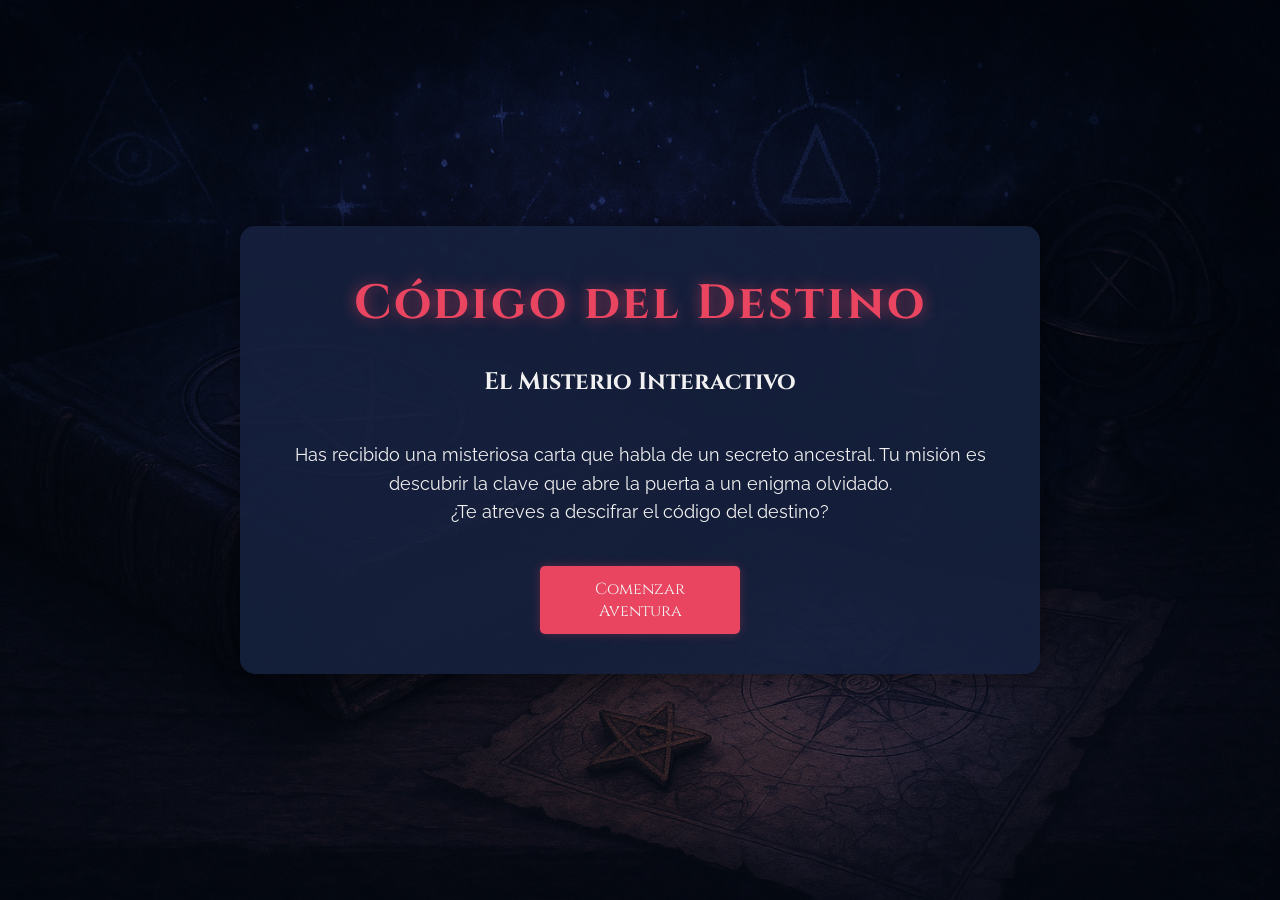
<file: index.html>
<!DOCTYPE html>
<html lang="es">
<head>
    <meta charset="UTF-8">
    <meta name="viewport" content="width=device-width, initial-scale=1.0">
    <title>Código del Destino: El Misterio Interactivo</title>
    <link rel="stylesheet" href="css/styles.css">
    <link rel="icon" href="images/favicon.ico" type="image/x-icon">
</head>
<body>
    <div class="container">
        <div class="welcome-screen">
            <h1 class="title">Código del Destino</h1>
            <h2 class="subtitle">El Misterio Interactivo</h2>
            
            <div class="intro-text">
                <p>Has recibido una misteriosa carta que habla de un secreto ancestral. Tu misión es descubrir la clave que abre la puerta a un enigma olvidado.</p>
                <p>¿Te atreves a descifrar el código del destino?</p>
            </div>
            
            <button id="start-btn" class="btn">Comenzar Aventura</button>
        </div>
        
        <!-- Contenedor para los capítulos que se cargarán dinámicamente -->
        <div id="chapter-container" class="hidden"></div>
    </div>

    <script src="js/script.js"></script>
</body>
</html>
</file>
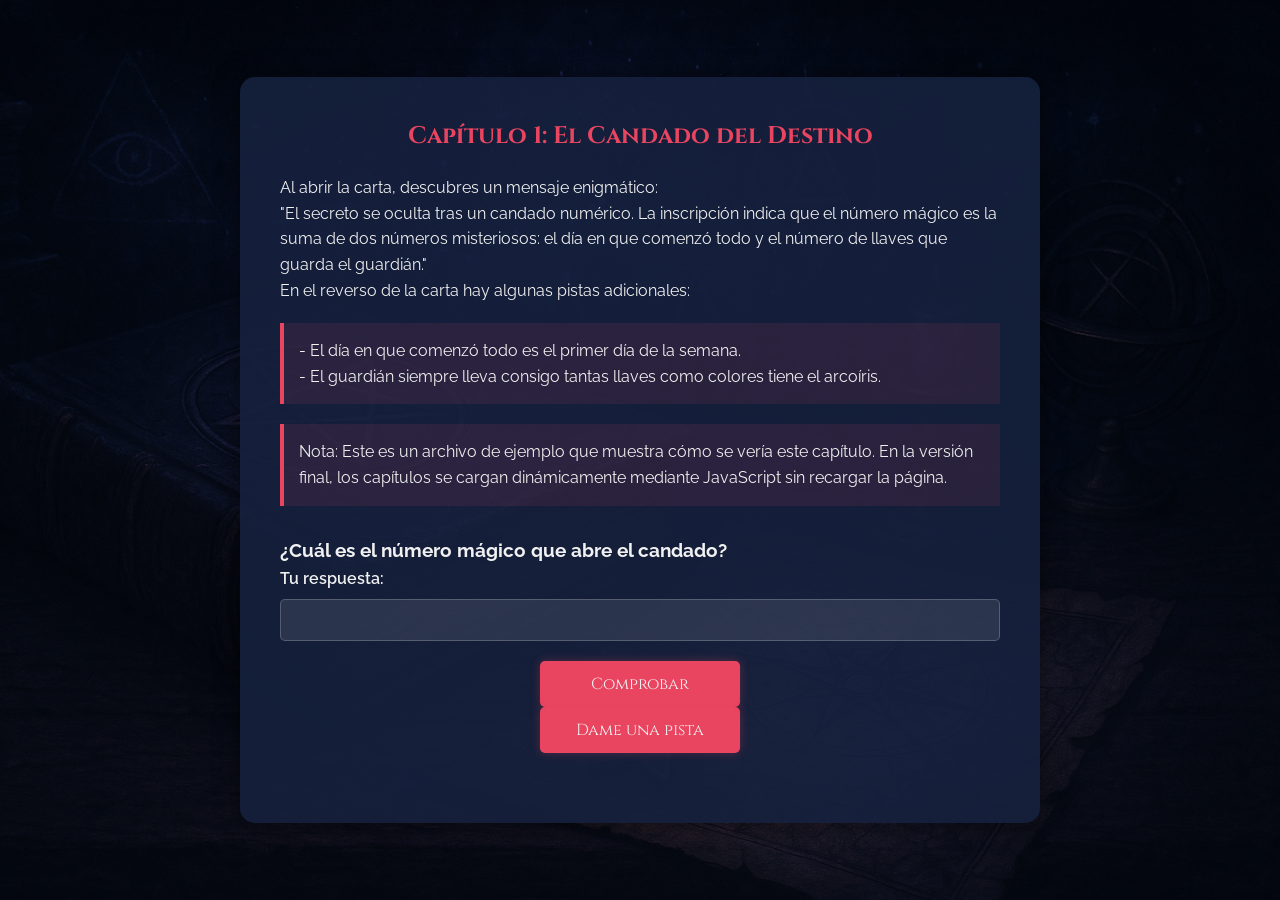
<file: chapters/chapter1.html>
<!DOCTYPE html>
<html lang="es">
<head>
    <meta charset="UTF-8">
    <meta name="viewport" content="width=device-width, initial-scale=1.0">
    <title>Capítulo 1: El Candado del Destino - Código del Destino</title>
    <link rel="stylesheet" href="../css/styles.css">
    <style>
        /* Animación para las letras de las pistas */
        .hint-animated p {
            overflow: hidden;
            white-space: nowrap;
            margin: 0;
            opacity: 0;
        }
        
        .hint-animated p:first-child {
            animation: revealText 1.5s forwards 0.5s, floatText 3s ease-in-out infinite 2s;
        }
        
        .hint-animated p:last-child {
            animation: revealText 1.5s forwards 2.5s, floatText 3s ease-in-out infinite 4s;
        }
        
        @keyframes revealText {
            from {
                width: 0;
                opacity: 0;
            }
            to {
                width: 100%;
                opacity: 1;
            }
        }
        
        @keyframes floatText {
            0%, 100% {
                transform: translateY(0) translateX(0);
                text-shadow: 0 0 5px rgba(233, 69, 96, 0.6);
            }
            25% {
                transform: translateY(-3px) translateX(2px);
                text-shadow: 0 0 8px rgba(233, 69, 96, 0.8);
            }
            75% {
                transform: translateY(3px) translateX(-2px);
                text-shadow: 0 0 8px rgba(233, 69, 96, 0.8);
            }
        }
    </style>
</head>
<body>
    <div class="container">
        <div class="chapter">
            <h2 class="chapter-title">Capítulo 1: El Candado del Destino</h2>
            
            <div class="chapter-content">
                <p>Al abrir la carta, descubres un mensaje enigmático:</p>
                <blockquote>"El secreto se oculta tras un candado numérico. La inscripción indica que el número mágico es la suma de dos números misteriosos: el día en que comenzó todo y el número de llaves que guarda el guardián."</blockquote>
                <p>En el reverso de la carta hay algunas pistas adicionales:</p>
                <div class="hint hint-animated">
                    <p>- El día en que comenzó todo es el primer día de la semana.</p>
                    <p>- El guardián siempre lleva consigo tantas llaves como colores tiene el arcoíris.</p>
                </div>
                
                <div class="hint">
                    <p>Nota: Este es un archivo de ejemplo que muestra cómo se vería este capítulo. En la versión final, los capítulos se cargan dinámicamente mediante JavaScript sin recargar la página.</p>
                </div>
            </div>
            
            <div class="puzzle-form">
                <h3>¿Cuál es el número mágico que abre el candado?</h3>
                <form id="puzzle-form">
                    <div class="form-group">
                        <label for="puzzle-answer">Tu respuesta:</label>
                        <input type="number" id="puzzle-answer" name="puzzle-answer" required>
                    </div>
                    <button type="submit" class="btn">Comprobar</button>
                </form>
                <div id="feedback" class="feedback hidden"></div>
                <div class="hint-section">
                    <button id="hint-btn" class="btn btn-secondary">Dame una pista</button>
                    <p id="hint-text" class="hint hidden"></p>
                </div>
            </div>
        </div>
    </div>

    <script>
        // Script básico para demostración
        document.addEventListener('DOMContentLoaded', () => {
            const puzzleForm = document.getElementById('puzzle-form');
            const feedback = document.getElementById('feedback');
            const hintBtn = document.getElementById('hint-btn');
            const hintText = document.getElementById('hint-text');
            
            const hints = [
                "Piensa en los días de la semana desde una perspectiva bíblica o tradicional.",
                "¿Cuántos colores tiene un arcoíris completo?",
                "La suma de ambos números te dará la respuesta."
            ];
            
            let hintIndex = 0;
            
            // Manejar envío del formulario
            puzzleForm.addEventListener('submit', (e) => {
                e.preventDefault();
                const userAnswer = parseInt(document.getElementById('puzzle-answer').value);
                const correctAnswer = 14; // 7 (colores del arcoíris) + 7 (domingo, primer día de la semana)
                
                feedback.classList.remove('hidden', 'success', 'error');
                
                if (userAnswer === correctAnswer) {
                    feedback.classList.add('success');
                    feedback.textContent = '¡Correcto! Has resuelto el enigma. En el juego completo, esto te llevaría al siguiente capítulo.';
                } else {
                    feedback.classList.add('error');
                    if (userAnswer < correctAnswer) {
                        feedback.textContent = 'Incorrecto. El número que buscas es mayor.';
                    } else {
                        feedback.textContent = 'Incorrecto. El número que buscas es menor.';
                    }
                }
            });
            
            // Mostrar pistas con animación tipo código César
            hintBtn.addEventListener('click', () => {
                const hint = hints[hintIndex % hints.length];
                
                // Animar la aparición de las letras como en el código César, pero más rápido
                let animatedHtml = '';
                for (let i = 0; i < hint.length; i++) {
                    const char = hint[i];
                    // Se usa un retraso más corto para una animación más rápida
                    animatedHtml += `<span class="cipher-animated" style="--char-index: ${i}">${char}</span>`;
                }
                
                hintText.innerHTML = animatedHtml;
                hintText.classList.remove('hidden');
                hintIndex++;
            });
        });
    </script>
</body>
</html>
</file>
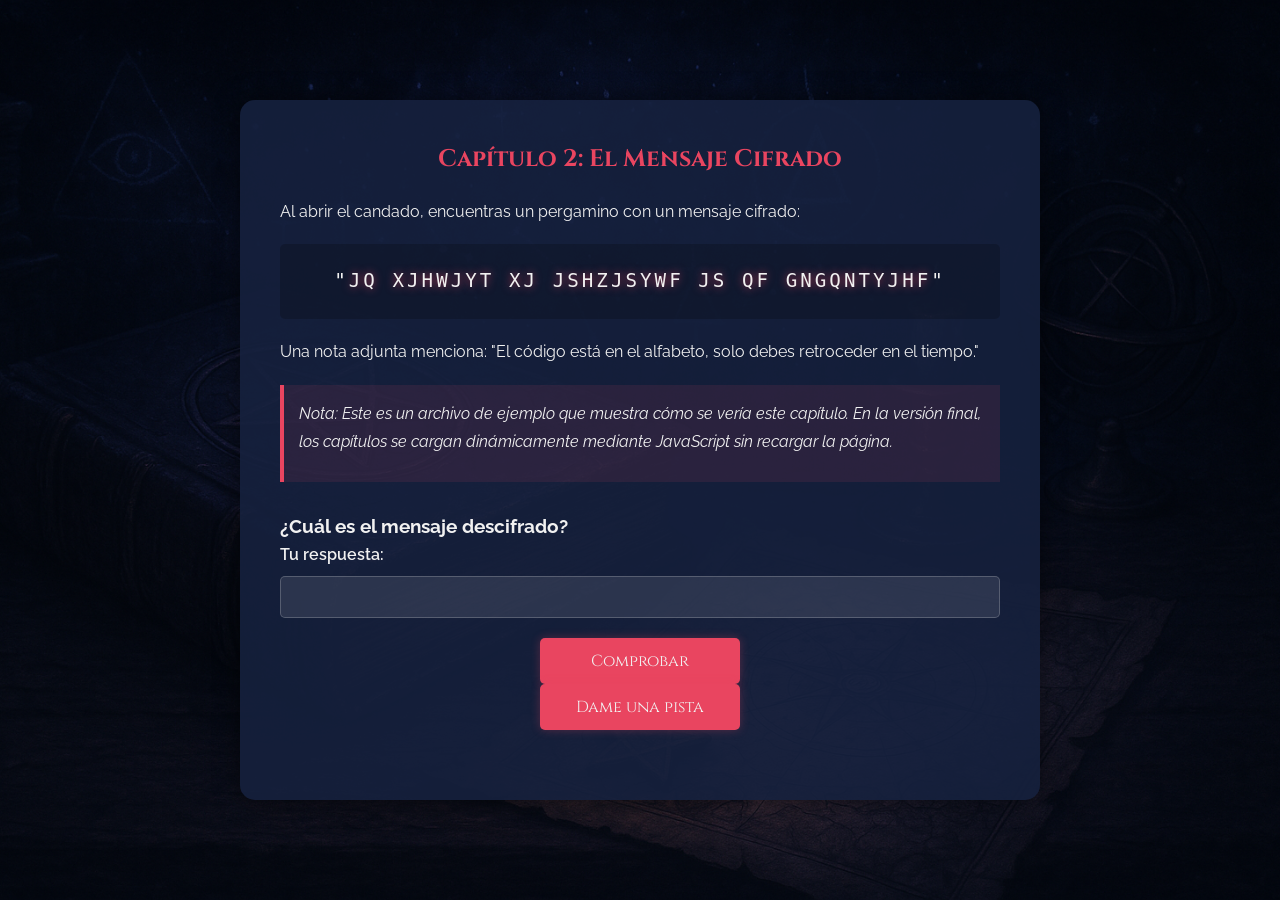
<file: chapters/chapter2.html>
<!DOCTYPE html>
<html lang="es">
<head>
    <meta charset="UTF-8">
    <meta name="viewport" content="width=device-width, initial-scale=1.0">
    <title>Capítulo 2: El Mensaje Cifrado - Código del Destino</title>
    <link rel="stylesheet" href="../css/styles.css">
    <style>
        /* Estilos específicos para este capítulo */
        .cipher-text {
            font-family: monospace;
            letter-spacing: 3px;
            font-size: 1.2rem;
            text-align: center;
            padding: 20px;
            background-color: rgba(0, 0, 0, 0.2);
            border-radius: 5px;
            margin: 20px 0;
        }
    </style>
</head>
<body>
    <div class="container">
        <div class="chapter">
            <h2 class="chapter-title">Capítulo 2: El Mensaje Cifrado</h2>
            
            <div class="chapter-content">
                <p>Al abrir el candado, encuentras un pergamino con un mensaje cifrado:</p>
                
                <div class="cipher-text" id="cipher-message">
                    "JQ XJHWJYT XJ JSHZJSYWF JS QF GNGQNTYJHF"
                </div>
                
                <p>Una nota adjunta menciona: "El código está en el alfabeto, solo debes retroceder en el tiempo."</p>
                
                <div class="hint hint-animated">
                    <p>Nota: Este es un archivo de ejemplo que muestra cómo se vería este capítulo. En la versión final, los capítulos se cargan dinámicamente mediante JavaScript sin recargar la página.</p>
                </div>
            </div>
            
            <div class="puzzle-form">
                <h3>¿Cuál es el mensaje descifrado?</h3>
                <form id="puzzle-form">
                    <div class="form-group">
                        <label for="puzzle-answer">Tu respuesta:</label>
                        <input type="text" id="puzzle-answer" name="puzzle-answer" required>
                    </div>
                    <button type="submit" class="btn">Comprobar</button>
                </form>
                <div id="feedback" class="feedback hidden"></div>
                <div class="hint-section">
                    <button id="hint-btn" class="btn btn-secondary">Dame una pista</button>
                    <p id="hint-text" class="hint hidden"></p>
                </div>
            </div>
        </div>
    </div>

    <script>
        // Script básico para demostración
        document.addEventListener('DOMContentLoaded', () => {
            const puzzleForm = document.getElementById('puzzle-form');
            const feedback = document.getElementById('feedback');
            const hintBtn = document.getElementById('hint-btn');
            const hintText = document.getElementById('hint-text');
            
            const hints = [
                "Este es un cifrado César, donde cada letra se desplaza un número fijo de posiciones.",
                "Retroceder en el tiempo sugiere mover las letras hacia atrás en el alfabeto.",
                "Prueba desplazando cada letra 5 posiciones hacia atrás."
            ];
            
            let hintIndex = 0;
            
            // Manejar envío del formulario
            puzzleForm.addEventListener('submit', (e) => {
                e.preventDefault();
                const userAnswer = document.getElementById('puzzle-answer').value.trim().toLowerCase();
                const correctAnswer = "el secreto se encuentra en la biblioteca";
                
                feedback.classList.remove('hidden', 'success', 'error');
                
                if (userAnswer === correctAnswer) {
                    feedback.classList.add('success');
                    feedback.textContent = '¡Correcto! Has resuelto el enigma. En el juego completo, esto te llevaría al siguiente capítulo.';
                } else {
                    feedback.classList.add('error');
                    feedback.textContent = 'Incorrecto. Inténtalo de nuevo.';
                }
            });
            
            // Mostrar pistas
            hintBtn.addEventListener('click', () => {
                hintText.textContent = hints[hintIndex % hints.length];
                hintText.classList.remove('hidden');
                hintIndex++;
            });
            
            // Animar el mensaje cifrado
            const cipherMessage = document.getElementById('cipher-message');
            const text = cipherMessage.textContent.trim();
            let animatedHtml = '';
            
            for (let i = 0; i < text.length; i++) {
                const char = text[i];
                if (char === ' ' || char === '"') {
                    animatedHtml += char;
                } else {
                    animatedHtml += `<span class="cipher-animated" style="--char-index: ${i}">${char}</span>`;
                }
            }
            
            cipherMessage.innerHTML = animatedHtml;
        });
    </script>
</body>
</html>
</file>
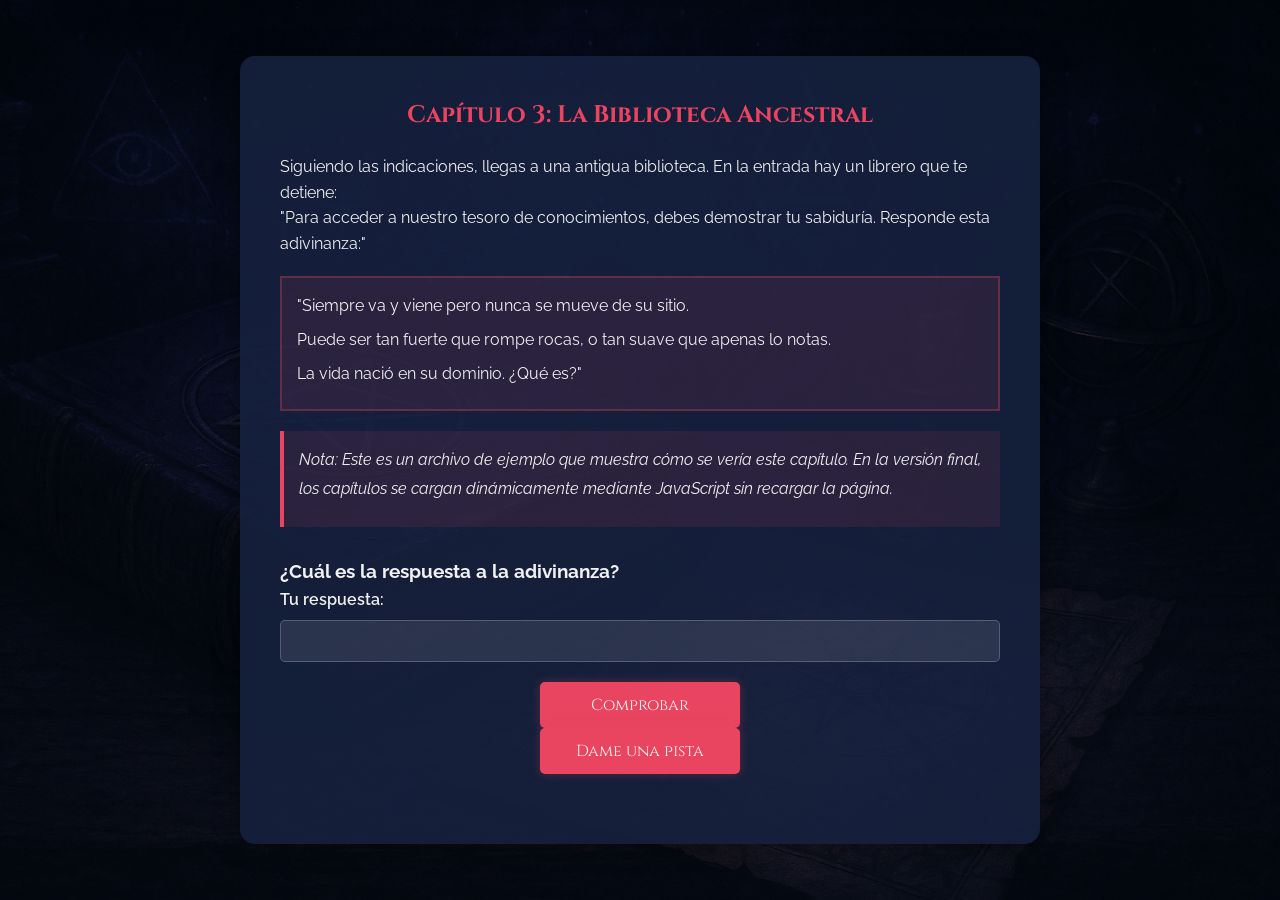
<file: chapters/chapter3.html>
<!DOCTYPE html>
<html lang="es">
<head>
    <meta charset="UTF-8">
    <meta name="viewport" content="width=device-width, initial-scale=1.0">
    <title>Capítulo 3: La Biblioteca Ancestral - Código del Destino</title>
    <link rel="stylesheet" href="../css/styles.css">
    <style>
        /* Animación para las letras de las pistas */
        .hint-animated p {
            overflow: hidden;
            white-space: nowrap;
            margin: 0;
            opacity: 0;
            margin-bottom: 8px; /* Añadir espacio entre párrafos */
        }
        
        .hint-animated p:first-child {
            animation: revealText 1.5s forwards 0.5s, floatText 3s ease-in-out infinite 2s;
        }
        
        .hint-animated p:nth-child(2) {
            animation: revealText 1.5s forwards 1.5s, floatText 3s ease-in-out infinite 3s;
            display: block !important; /* Forzar que se muestre */
            position: relative; /* Asegurar posicionamiento */
            z-index: 2; /* Mayor z-index para asegurar visibilidad */
        }
        
        .hint-animated p:last-child {
            animation: revealText 1.5s forwards 2.5s, floatText 3s ease-in-out infinite 4s;
        }
        
        /* Contenedor especial para la adivinanza */
        .adivinanza {
            border: 2px solid rgba(233, 69, 96, 0.3);
            padding: 15px !important;
            background-color: rgba(233, 69, 96, 0.1);
            margin-bottom: 20px;
        }
        
        @keyframes revealText {
            from {
                width: 0;
                opacity: 0;
            }
            to {
                width: 100%;
                opacity: 1;
            }
        }
        
        @keyframes floatText {
            0%, 100% {
                transform: translateY(0) translateX(0);
                text-shadow: 0 0 5px rgba(233, 69, 96, 0.6);
            }
            25% {
                transform: translateY(-3px) translateX(2px);
                text-shadow: 0 0 8px rgba(233, 69, 96, 0.8);
            }
            75% {
                transform: translateY(3px) translateX(-2px);
                text-shadow: 0 0 8px rgba(233, 69, 96, 0.8);
            }
        }
    </style>
</head>
<body>
    <div class="container">
        <div class="chapter">
            <h2 class="chapter-title">Capítulo 3: La Biblioteca Ancestral</h2>
            
            <div class="chapter-content">
                <p>Siguiendo las indicaciones, llegas a una antigua biblioteca. En la entrada hay un librero que te detiene:</p>
                <blockquote>"Para acceder a nuestro tesoro de conocimientos, debes demostrar tu sabiduría. Responde esta adivinanza:"</blockquote>
                <div class="hint hint-animated adivinanza">
                    <p>"Siempre va y viene pero nunca se mueve de su sitio.</p>
                    <p>Puede ser tan fuerte que rompe rocas, o tan suave que apenas lo notas.</p>
                    <p>La vida nació en su dominio. ¿Qué es?"</p>
                </div>
                
                <div class="hint hint-animated">
                    <p>Nota: Este es un archivo de ejemplo que muestra cómo se vería este capítulo. En la versión final, los capítulos se cargan dinámicamente mediante JavaScript sin recargar la página.</p>
                </div>
            </div>
            
            <div class="puzzle-form">
                <h3>¿Cuál es la respuesta a la adivinanza?</h3>
                <form id="puzzle-form">
                    <div class="form-group">
                        <label for="puzzle-answer">Tu respuesta:</label>
                        <input type="text" id="puzzle-answer" name="puzzle-answer" required>
                    </div>
                    <button type="submit" class="btn">Comprobar</button>
                </form>
                <div id="feedback" class="feedback hidden"></div>
                <div class="hint-section">
                    <button id="hint-btn" class="btn btn-secondary">Dame una pista</button>
                    <p id="hint-text" class="hint hidden"></p>
                </div>
            </div>
        </div>
    </div>

    <script>
        // Script básico para demostración
        document.addEventListener('DOMContentLoaded', () => {
            const puzzleForm = document.getElementById('puzzle-form');
            const feedback = document.getElementById('feedback');
            const hintBtn = document.getElementById('hint-btn');
            const hintText = document.getElementById('hint-text');
            
            const hints = [
                "Piensa en elementos naturales que tienen movimiento pero permanecen en su lugar.",
                "Este elemento puede ser muy poderoso, pero también tranquilo.",
                "Es un gran cuerpo de agua."
            ];
            
            let hintIndex = 0;
            
            // Manejar envío del formulario
            puzzleForm.addEventListener('submit', (e) => {
                e.preventDefault();
                const userAnswer = document.getElementById('puzzle-answer').value.trim().toLowerCase();
                const acceptedAnswers = ["el mar", "mar", "océano", "oceano", "ocean", "agua", "olas"];
                
                feedback.classList.remove('hidden', 'success', 'error');
                
                if (acceptedAnswers.includes(userAnswer)) {
                    feedback.classList.add('success');
                    feedback.textContent = '¡Correcto! Has resuelto el enigma. En el juego completo, esto te llevaría al siguiente capítulo.';
                } else {
                    feedback.classList.add('error');
                    feedback.textContent = 'Incorrecto. Inténtalo de nuevo.';
                }
            });
            
            // Mostrar pistas con animación tipo código César
            hintBtn.addEventListener('click', () => {
                const hint = hints[hintIndex % hints.length];
                
                // Animar la aparición de las letras como en el código César, pero más rápido
                let animatedHtml = '';
                for (let i = 0; i < hint.length; i++) {
                    const char = hint[i];
                    // Se usa un retraso más corto para una animación más rápida
                    animatedHtml += `<span class="cipher-animated" style="--char-index: ${i}">${char}</span>`;
                }
                
                hintText.innerHTML = animatedHtml;
                hintText.classList.remove('hidden');
                hintIndex++;
            });
        });
    </script>
</body>
</html>
</file>
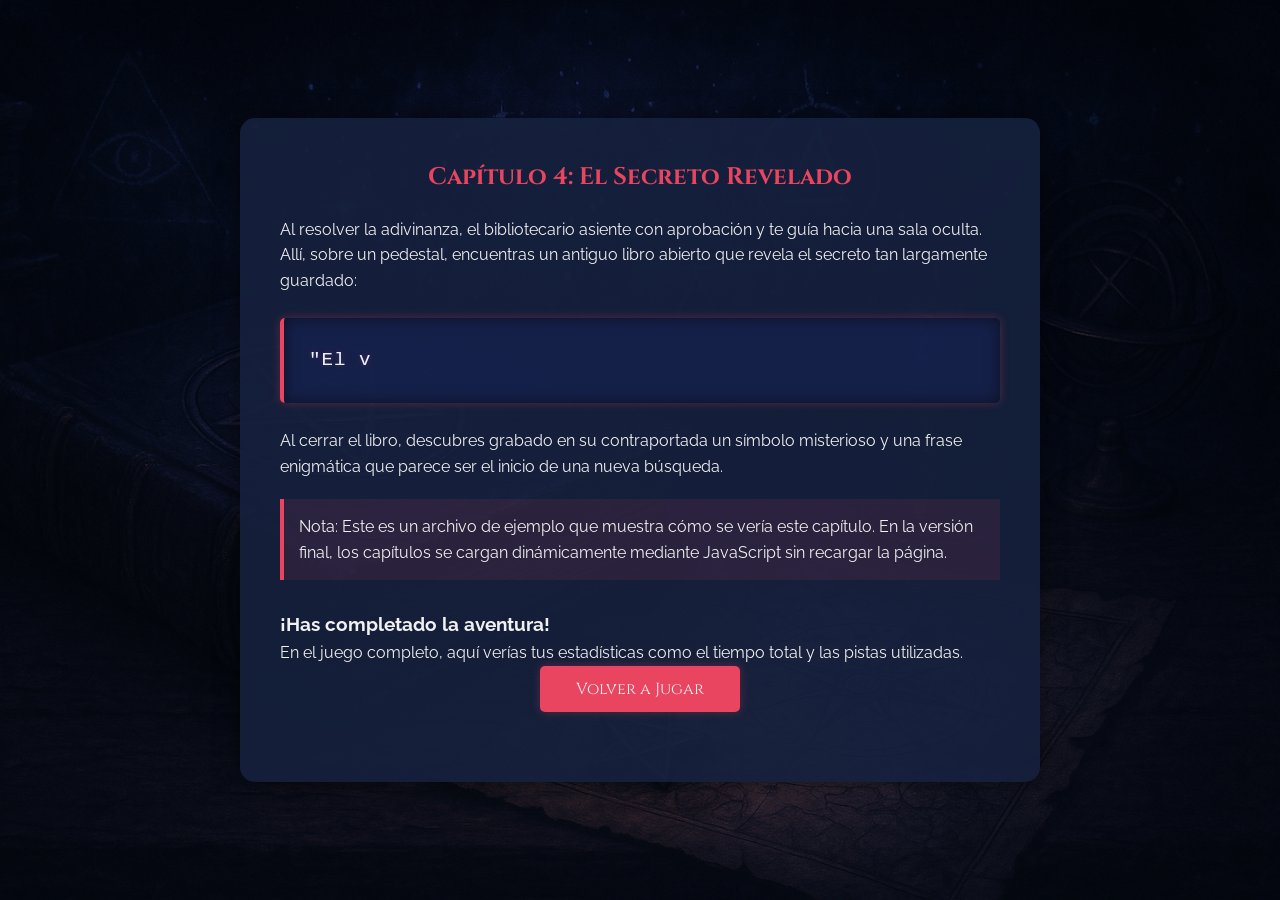
<file: chapters/chapter4.html>
<!DOCTYPE html>
<html lang="es">
<head>
    <meta charset="UTF-8">
    <meta name="viewport" content="width=device-width, initial-scale=1.0">
    <title>Capítulo 4: El Secreto Revelado - Código del Destino</title>
    <link rel="stylesheet" href="../css/styles.css">
</head>
<body>
    <div class="container">
        <div class="chapter">
            <h2 class="chapter-title">Capítulo 4: El Secreto Revelado</h2>
            
            <div class="chapter-content">
                <p>Al resolver la adivinanza, el bibliotecario asiente con aprobación y te guía hacia una sala oculta. Allí, sobre un pedestal, encuentras un antiguo libro abierto que revela el secreto tan largamente guardado:</p>
                
                <blockquote class="typewriter important-message" id="final-message">"El verdadero tesoro no es el oro ni las joyas, sino el conocimiento. Has demostrado ser digno de este legado. Tu búsqueda por la verdad apenas comienza, pero has dado el primer paso. El código final te espera en el próximo capítulo de tu aventura..."</blockquote>
                
                <p>Al cerrar el libro, descubres grabado en su contraportada un símbolo misterioso y una frase enigmática que parece ser el inicio de una nueva búsqueda.</p>
                
                <div class="hint">
                    <p>Nota: Este es un archivo de ejemplo que muestra cómo se vería este capítulo. En la versión final, los capítulos se cargan dinámicamente mediante JavaScript sin recargar la página.</p>
                </div>
            </div>
            
            <div class="game-stats">
                <h3>¡Has completado la aventura!</h3>
                <p>En el juego completo, aquí verías tus estadísticas como el tiempo total y las pistas utilizadas.</p>
                <button id="restart-btn" class="btn">Volver a Jugar</button>
            </div>
        </div>
    </div>

    <script>
        // Script básico para demostración
        document.addEventListener('DOMContentLoaded', () => {
            const restartBtn = document.getElementById('restart-btn');
            const finalMessage = document.getElementById('final-message');
            
            // Simular el efecto de escritura del mensaje final
            function revealFinalMessage(element) {
                const text = element.textContent;
                element.textContent = '';
                element.style.opacity = '1';
                
                let i = 0;
                const speed = 50; // velocidad de escritura en milisegundos
                
                function typeWriter() {
                    if (i < text.length) {
                        element.textContent += text.charAt(i);
                        i++;
                        setTimeout(typeWriter, speed);
                    } else {
                        // Añadir brillo pulsante cuando termina de escribir
                        element.classList.add('reveal-complete');
                    }
                }
                
                setTimeout(() => {
                    typeWriter();
                }, 1000); // retraso antes de comenzar a escribir
            }
            
            // Iniciar la animación de escritura
            revealFinalMessage(finalMessage);
            
            // Evento para el botón de reinicio
            restartBtn.addEventListener('click', () => {
                window.location.href = '../index.html';
            });
        });
    </script>
</body>
</html>
</file>
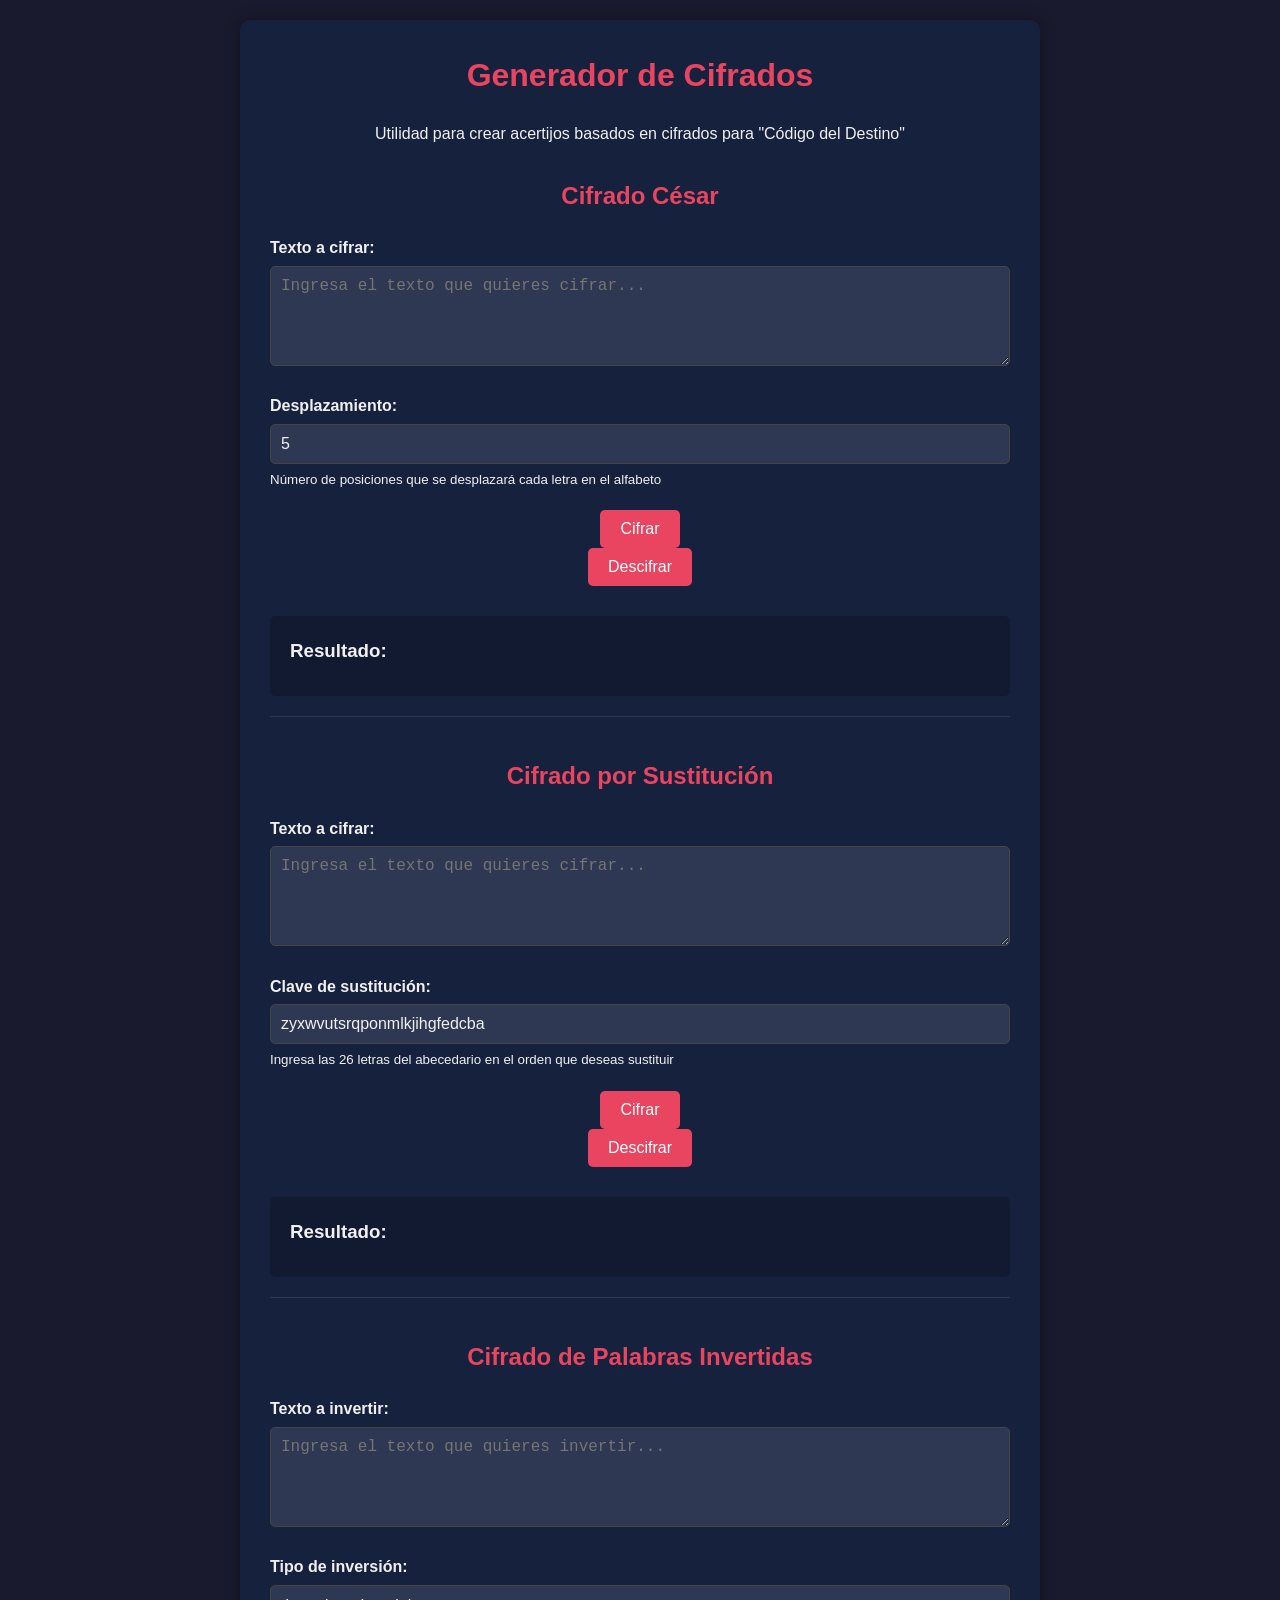
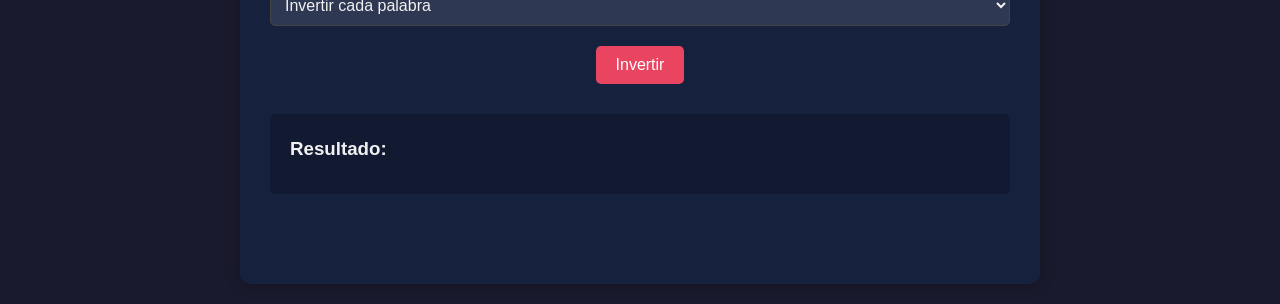
<file: utils/cipher-generator.html>
<!DOCTYPE html>
<html lang="es">
<head>
    <meta charset="UTF-8">
    <meta name="viewport" content="width=device-width, initial-scale=1.0">
    <title>Generador de Cifrados - Código del Destino</title>
    <style>
        :root {
            --primary-color: #1a1a2e;
            --secondary-color: #16213e;
            --accent-color: #e94560;
            --text-color: #f1f1f1;
        }
        
        * {
            margin: 0;
            padding: 0;
            box-sizing: border-box;
        }
        
        body {
            font-family: 'Arial', sans-serif;
            background-color: var(--primary-color);
            color: var(--text-color);
            padding: 20px;
            line-height: 1.6;
        }
        
        .container {
            max-width: 800px;
            margin: 0 auto;
            background-color: var(--secondary-color);
            padding: 30px;
            border-radius: 10px;
            box-shadow: 0 0 15px rgba(0, 0, 0, 0.3);
        }
        
        h1, h2 {
            color: var(--accent-color);
            margin-bottom: 20px;
            text-align: center;
        }
        
        .form-group {
            margin-bottom: 20px;
        }
        
        label {
            display: block;
            margin-bottom: 5px;
            font-weight: bold;
        }
        
        input, textarea, select {
            width: 100%;
            padding: 10px;
            border: 1px solid #444;
            background-color: rgba(255, 255, 255, 0.1);
            color: var(--text-color);
            border-radius: 5px;
            font-size: 16px;
        }
        
        textarea {
            min-height: 100px;
            font-family: monospace;
        }
        
        button {
            background-color: var(--accent-color);
            color: white;
            border: none;
            padding: 10px 20px;
            font-size: 16px;
            cursor: pointer;
            border-radius: 5px;
            display: block;
            margin: 0 auto;
            transition: background-color 0.3s;
        }
        
        button:hover {
            background-color: #d13e57;
        }
        
        .output {
            margin-top: 30px;
            padding: 20px;
            background-color: rgba(0, 0, 0, 0.2);
            border-radius: 5px;
        }
        
        .output h3 {
            margin-bottom: 10px;
        }
        
        .cipher-text {
            font-family: monospace;
            letter-spacing: 2px;
            word-break: break-all;
        }
        
        .section {
            margin-bottom: 40px;
            border-bottom: 1px solid rgba(255, 255, 255, 0.1);
            padding-bottom: 20px;
        }
        
        .section:last-child {
            border-bottom: none;
        }
    </style>
</head>
<body>
    <div class="container">
        <h1>Generador de Cifrados</h1>
        <p style="text-align: center; margin-bottom: 30px;">Utilidad para crear acertijos basados en cifrados para "Código del Destino"</p>
        
        <div class="section">
            <h2>Cifrado César</h2>
            <div class="form-group">
                <label for="cesar-input">Texto a cifrar:</label>
                <textarea id="cesar-input" placeholder="Ingresa el texto que quieres cifrar..."></textarea>
            </div>
            
            <div class="form-group">
                <label for="cesar-shift">Desplazamiento:</label>
                <input type="number" id="cesar-shift" min="1" max="25" value="5">
                <small style="display: block; margin-top: 5px;">Número de posiciones que se desplazará cada letra en el alfabeto</small>
            </div>
            
            <button id="cesar-encode-btn">Cifrar</button>
            <button id="cesar-decode-btn">Descifrar</button>
            
            <div class="output" id="cesar-output">
                <h3>Resultado:</h3>
                <p class="cipher-text" id="cesar-result"></p>
            </div>
        </div>
        
        <div class="section">
            <h2>Cifrado por Sustitución</h2>
            <div class="form-group">
                <label for="subst-input">Texto a cifrar:</label>
                <textarea id="subst-input" placeholder="Ingresa el texto que quieres cifrar..."></textarea>
            </div>
            
            <div class="form-group">
                <label for="subst-key">Clave de sustitución:</label>
                <input type="text" id="subst-key" placeholder="abcdefghijklmnopqrstuvwxyz" value="zyxwvutsrqponmlkjihgfedcba">
                <small style="display: block; margin-top: 5px;">Ingresa las 26 letras del abecedario en el orden que deseas sustituir</small>
            </div>
            
            <button id="subst-encode-btn">Cifrar</button>
            <button id="subst-decode-btn">Descifrar</button>
            
            <div class="output" id="subst-output">
                <h3>Resultado:</h3>
                <p class="cipher-text" id="subst-result"></p>
            </div>
        </div>
        
        <div class="section">
            <h2>Cifrado de Palabras Invertidas</h2>
            <div class="form-group">
                <label for="reverse-input">Texto a invertir:</label>
                <textarea id="reverse-input" placeholder="Ingresa el texto que quieres invertir..."></textarea>
            </div>
            
            <div class="form-group">
                <label for="reverse-type">Tipo de inversión:</label>
                <select id="reverse-type">
                    <option value="word">Invertir cada palabra</option>
                    <option value="all">Invertir texto completo</option>
                </select>
            </div>
            
            <button id="reverse-btn">Invertir</button>
            
            <div class="output" id="reverse-output">
                <h3>Resultado:</h3>
                <p class="cipher-text" id="reverse-result"></p>
            </div>
        </div>
    </div>

    <script>
        document.addEventListener('DOMContentLoaded', () => {
            // Cifrado César
            const cesarInput = document.getElementById('cesar-input');
            const cesarShift = document.getElementById('cesar-shift');
            const cesarEncodeBtn = document.getElementById('cesar-encode-btn');
            const cesarDecodeBtn = document.getElementById('cesar-decode-btn');
            const cesarResult = document.getElementById('cesar-result');
            
            cesarEncodeBtn.addEventListener('click', () => {
                const text = cesarInput.value;
                const shift = parseInt(cesarShift.value);
                cesarResult.textContent = cesarCipher(text, shift);
            });
            
            cesarDecodeBtn.addEventListener('click', () => {
                const text = cesarInput.value;
                const shift = parseInt(cesarShift.value);
                cesarResult.textContent = cesarCipher(text, 26 - shift);
            });
            
            // Cifrado por Sustitución
            const substInput = document.getElementById('subst-input');
            const substKey = document.getElementById('subst-key');
            const substEncodeBtn = document.getElementById('subst-encode-btn');
            const substDecodeBtn = document.getElementById('subst-decode-btn');
            const substResult = document.getElementById('subst-result');
            
            substEncodeBtn.addEventListener('click', () => {
                const text = substInput.value;
                const key = substKey.value.toLowerCase();
                substResult.textContent = substitutionCipher(text, key, true);
            });
            
            substDecodeBtn.addEventListener('click', () => {
                const text = substInput.value;
                const key = substKey.value.toLowerCase();
                substResult.textContent = substitutionCipher(text, key, false);
            });
            
            // Cifrado de Palabras Invertidas
            const reverseInput = document.getElementById('reverse-input');
            const reverseType = document.getElementById('reverse-type');
            const reverseBtn = document.getElementById('reverse-btn');
            const reverseResult = document.getElementById('reverse-result');
            
            reverseBtn.addEventListener('click', () => {
                const text = reverseInput.value;
                const type = reverseType.value;
                
                if (type === 'word') {
                    reverseResult.textContent = reverseWords(text);
                } else {
                    reverseResult.textContent = text.split('').reverse().join('');
                }
            });
            
            // Funciones de cifrado
            function cesarCipher(text, shift) {
                return text.split('').map(char => {
                    const code = char.charCodeAt(0);
                    
                    // Letras mayúsculas (A-Z: 65-90)
                    if (code >= 65 && code <= 90) {
                        return String.fromCharCode(((code - 65 + shift) % 26) + 65);
                    }
                    
                    // Letras minúsculas (a-z: 97-122)
                    if (code >= 97 && code <= 122) {
                        return String.fromCharCode(((code - 97 + shift) % 26) + 97);
                    }
                    
                    // Otros caracteres permanecen igual
                    return char;
                }).join('');
            }
            
            function substitutionCipher(text, key, encode) {
                const alphabet = 'abcdefghijklmnopqrstuvwxyz';
                
                return text.split('').map(char => {
                    const lowerChar = char.toLowerCase();
                    const index = alphabet.indexOf(lowerChar);
                    
                    // Si el carácter no está en el alfabeto, lo dejamos igual
                    if (index === -1) return char;
                    
                    let resultChar;
                    if (encode) {
                        // Cifrar: sustituir por la letra en la posición correspondiente de la clave
                        resultChar = key[index];
                    } else {
                        // Descifrar: encontrar la posición del carácter en la clave y usar la letra en esa posición del alfabeto
                        resultChar = alphabet[key.indexOf(lowerChar)];
                    }
                    
                    // Mantener mayúsculas/minúsculas originales
                    return char === char.toUpperCase() ? resultChar.toUpperCase() : resultChar;
                }).join('');
            }
            
            function reverseWords(text) {
                return text.split(' ').map(word => 
                    word.split('').reverse().join('')
                ).join(' ');
            }
        });
    </script>
</body>
</html>
</file>
<file: css/styles.css>
/* Estilos generales */
@import url('https://fonts.googleapis.com/css2?family=Cinzel:wght@400;700&family=Raleway:wght@300;400;600&display=swap');

:root {
    --primary-color: #1a1a2e;
    --secondary-color: #16213e;
    --accent-color: #e94560;
    --text-color: #f1f1f1;
    --mystery-glow: 0 0 15px rgba(233, 69, 96, 0.6);
}

* {
    margin: 0;
    padding: 0;
    box-sizing: border-box;
}

body {
    font-family: 'Raleway', sans-serif;
    background-color: var(--primary-color);
    color: var(--text-color);
    background-image: url('../images/background.png');
    background-size: cover;
    background-attachment: fixed;
    background-position: center;
    min-height: 100vh;
    display: flex;
    justify-content: center;
    align-items: center;
    line-height: 1.6;
}

.container {
    width: 90%;
    max-width: 800px;
    background-color: rgba(22, 33, 62, 0.9);
    padding: 40px;
    border-radius: 15px;
    box-shadow: 0 0 25px rgba(0, 0, 0, 0.5);
    position: relative;
}

/* Estilos de texto */
h1, h2 {
    font-family: 'Cinzel', serif;
    text-align: center;
    margin-bottom: 20px;
}

.title {
    font-size: 3rem;
    color: var(--accent-color);
    text-shadow: var(--mystery-glow);
    letter-spacing: 3px;
}

.subtitle {
    font-size: 1.5rem;
    color: var(--text-color);
    margin-bottom: 40px;
}

.intro-text {
    text-align: center;
    margin-bottom: 40px;
    font-size: 1.1rem;
}

/* Botones */
.btn {
    display: block;
    width: 200px;
    margin: 0 auto;
    padding: 12px 24px;
    background-color: var(--accent-color);
    color: var(--text-color);
    border: none;
    border-radius: 5px;
    font-family: 'Cinzel', serif;
    font-size: 1rem;
    cursor: pointer;
    transition: all 0.3s ease;
    box-shadow: 0 0 10px rgba(233, 69, 96, 0.3);
}

.btn:hover {
    background-color: #d23d58;
    box-shadow: 0 0 15px rgba(233, 69, 96, 0.6);
    transform: translateY(-2px);
}

.btn:active {
    transform: translateY(1px);
}

/* Estados y animaciones */
.hidden {
    display: none;
}

.fade-in {
    animation: fadeIn 1s ease-in;
}

@keyframes fadeIn {
    from { opacity: 0; }
    to { opacity: 1; }
}

/* Formularios */
.form-group {
    margin-bottom: 20px;
}

input, textarea {
    width: 100%;
    padding: 12px;
    background-color: rgba(255, 255, 255, 0.1);
    border: 1px solid rgba(255, 255, 255, 0.2);
    border-radius: 5px;
    color: var(--text-color);
    font-family: 'Raleway', sans-serif;
    transition: border-color 0.3s;
}

input:focus, textarea:focus {
    outline: none;
    border-color: var(--accent-color);
    box-shadow: 0 0 8px rgba(233, 69, 96, 0.4);
}

label {
    display: block;
    margin-bottom: 8px;
    font-weight: 600;
}

/* Capítulos */
.chapter {
    margin-bottom: 30px;
}

.chapter-title {
    color: var(--accent-color);
    margin-bottom: 20px;
}

.chapter-content {
    margin-bottom: 30px;
}

.hint {
    padding: 15px;
    background-color: rgba(233, 69, 96, 0.1);
    border-left: 4px solid var(--accent-color);
    margin: 20px 0;
}

/* Animación para las pistas */
.hint-animated p {
    overflow: hidden;
    white-space: nowrap;
    margin: 0 0 10px 0;
    opacity: 0;
    animation-fill-mode: forwards;
    max-width: 100%;
    display: block;
}

.hint-animated p:first-child {
    animation: revealText 1.5s forwards 0.5s, floatText 3s ease-in-out infinite 2s;
}

.hint-animated p:last-child {
    animation: revealText 1.5s forwards 2.5s, floatText 3s ease-in-out infinite 4s;
}

/* Caso especial para adivinanza larga */
.hint-animated p:only-child {
    white-space: normal;
    word-wrap: break-word;
    animation: revealText 1.5s forwards 0.5s, floatText 3s ease-in-out infinite 2s;
    line-height: 1.8;
    font-style: italic;
}

@keyframes revealText {
    from {
        width: 0;
        opacity: 0;
    }
    to {
        width: 100%;
        opacity: 1;
    }
}

@keyframes floatText {
    0%, 100% {
        transform: translateY(0) translateX(0);
        text-shadow: 0 0 5px rgba(233, 69, 96, 0.6);
    }
    25% {
        transform: translateY(-3px) translateX(2px);
        text-shadow: 0 0 8px rgba(233, 69, 96, 0.8);
    }
    75% {
        transform: translateY(3px) translateX(-2px);
        text-shadow: 0 0 8px rgba(233, 69, 96, 0.8);
    }
}

/* Mensajes y feedback */
.feedback {
    padding: 15px;
    border-radius: 5px;
    margin: 15px 0;
    text-align: center;
}

.success {
    background-color: rgba(39, 174, 96, 0.2);
    border: 1px solid #27ae60;
}

.error {
    background-color: rgba(231, 76, 60, 0.2);
    border: 1px solid #e74c3c;
}

/* Pistas con animación */
.hint-text {
    font-family: 'Raleway', sans-serif;
    line-height: 1.6;
    padding: 15px;
    background-color: rgba(233, 69, 96, 0.1);
    border-left: 4px solid var(--accent-color);
    margin: 15px 0;
}

/* Estilo para el texto en pistas con animación */
#hint-text .cipher-animated {
    font-family: 'Raleway', sans-serif;
    margin-right: 2px;
    display: inline-block;
    animation-delay: calc(var(--char-index) * 0.03s);
}

/* Animación de texto de máquina de escribir */
.typewriter {
    font-family: 'Courier New', monospace;
    font-size: 1.1rem;
    line-height: 1.8;
    color: #e9f3ff;
    background-color: rgba(0, 0, 0, 0.3);
    padding: 20px;
    border-radius: 5px;
    margin: 25px 0;
    border-left: 3px solid var(--accent-color);
    text-shadow: 0 0 5px rgba(233, 69, 96, 0.3);
    position: relative;
    overflow: hidden;
}

/* Estilos para el mensaje cifrado */
.cipher-text {
    font-family: monospace;
    letter-spacing: 3px;
    font-size: 1.2rem;
    text-align: center;
    padding: 20px;
    background-color: rgba(0, 0, 0, 0.2);
    border-radius: 5px;
    margin: 20px 0;
    line-height: 1.8;
}

.cipher-animated {
    display: inline-block;
    opacity: 0;
    animation: glowIn 0.5s forwards;
    animation-delay: calc(var(--char-index) * 0.1s);
    text-shadow: 0 0 5px rgba(233, 69, 96, 0.6);
}

@keyframes glowIn {
    from {
        opacity: 0;
        transform: translateY(-10px);
    }
    to {
        opacity: 1;
        transform: translateY(0);
        text-shadow: 0 0 8px rgba(233, 69, 96, 0.8);
    }
}

/* Estilos específicos para la adivinanza */
.riddle {
    font-style: italic;
    background-color: rgba(233, 69, 96, 0.15);
    padding: 20px;
    border-radius: 8px;
    border-left: 4px solid var(--accent-color);
    margin: 20px 0;
    line-height: 1.8;
}

.riddle p {
    margin: 0;
    position: relative;
    animation: fadeInPieces 2.5s forwards;
}

@keyframes fadeInPieces {
    0% { opacity: 0; }
    20% { opacity: 0.4; }
    40% { opacity: 0.6; }
    60% { opacity: 0.8; }
    80% { opacity: 0.9; }
    100% { opacity: 1; }
}

.typewriter::after {
    content: '';
    position: absolute;
    right: -20px;
    top: 0;
    height: 100%;
    width: 20px;
    background: linear-gradient(to right, rgba(0, 0, 0, 0.1), transparent);
    animation: cursor-blink 0.8s infinite;
}

@keyframes cursor-blink {
    0%, 100% { opacity: 0; }
    50% { opacity: 1; }
}

/* Estilos específicos para mensajes finales o importantes */
.typewriter.important-message {
    font-size: 1.2rem;
    letter-spacing: 1px;
    background-color: rgba(22, 33, 80, 0.7);
    box-shadow: 0 0 15px rgba(0, 0, 0, 0.5) inset, 0 0 10px rgba(233, 69, 96, 0.3);
    border-left: 4px solid var(--accent-color);
    padding: 25px;
}

/* Efecto de brillo cuando se completa la revelación */
.reveal-complete {
    animation: glow-pulse 2.5s ease-in-out infinite;
}

@keyframes glow-pulse {
    0%, 100% {
        box-shadow: 0 0 15px rgba(0, 0, 0, 0.5) inset, 0 0 10px rgba(233, 69, 96, 0.3);
        border-left-color: var(--accent-color);
    }
    50% {
        box-shadow: 0 0 15px rgba(0, 0, 0, 0.5) inset, 0 0 25px rgba(233, 69, 96, 0.7);
        border-left-color: #ff6b81;
    }
}

/* Responsive */
@media (max-width: 768px) {
    .container {
        width: 95%;
        padding: 25px;
    }
    
    .title {
        font-size: 2.2rem;
    }
    
    .subtitle {
        font-size: 1.2rem;
    }
}
</file>
